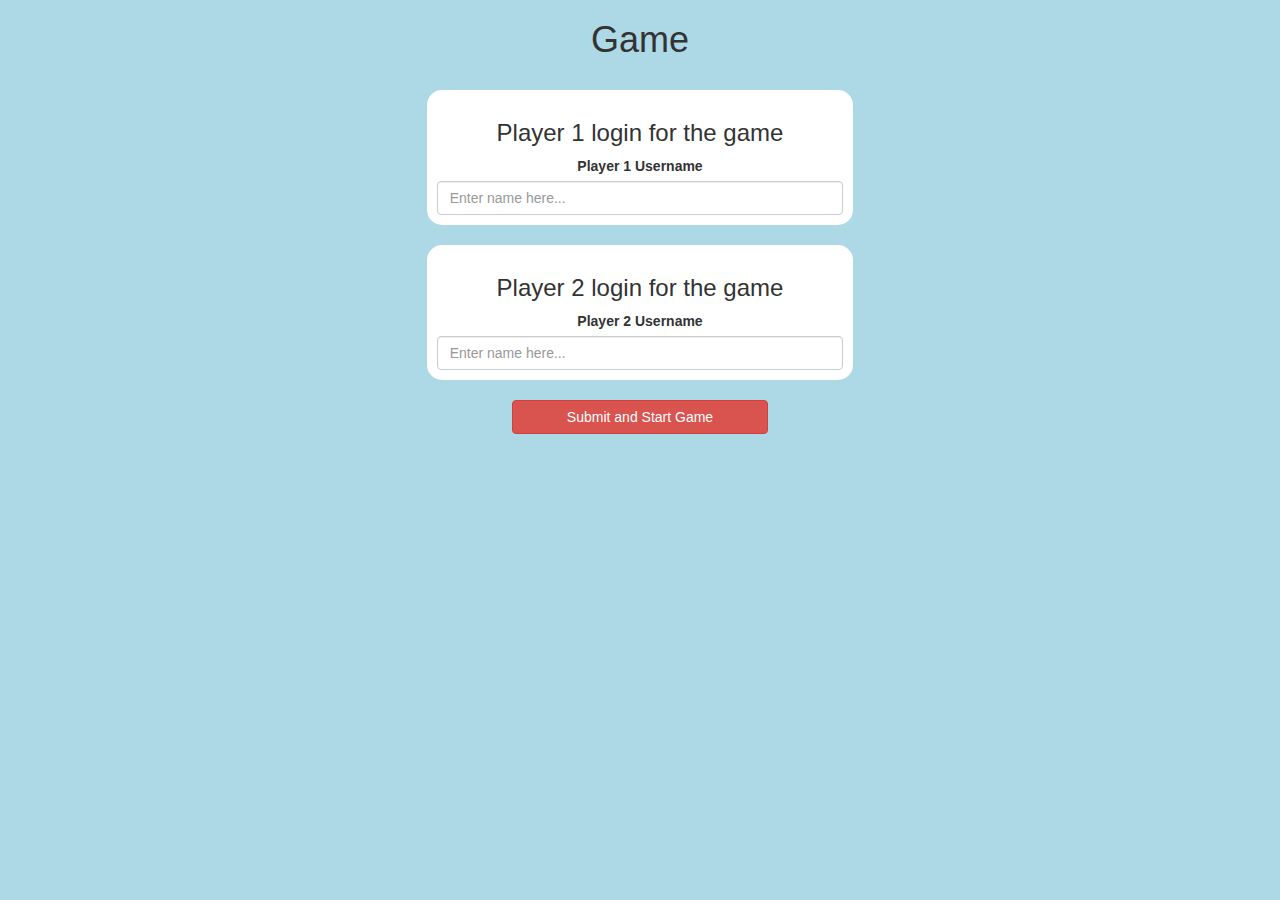
<file: index.html>
<!DOCTYPE html>
<html>
<head>
	<title>Guess The Word</title>

<meta name="viewport" content="width=device-width, initial-scale=1">
<link rel="stylesheet" href="https://maxcdn.bootstrapcdn.com/bootstrap/3.4.0/css/bootstrap.min.css">
<script src="https://ajax.googleapis.com/ajax/libs/jquery/3.4.1/jquery.min.js"></script>
<script src="https://maxcdn.bootstrapcdn.com/bootstrap/3.4.0/js/bootstrap.min.js"></script>

<link rel="stylesheet" type="text/css" href="game.css">

<script src="game_login.js"></script>
</head>
<body>
	<center>
<h1>Game</h1>
<br>
<div class="login_div1 col-lg-4 col-md-6 col-sm-8 col-xs-11">
	<h3>Player 1 login for the game</h3>
	<label>Player 1 Username</label>
	<input type="text" class="form-control" id="player1_name_input" placeholder="Enter name here...">
</div>
<br>
<div class="login_div2 col-lg-4 col-md-6 col-sm-8 col-xs-11">
	<h3>Player 2 login for the game</h3>
	<label>Player 2 Username</label>
	<input type="text" class="form-control" id="player2_name_input" placeholder="Enter name here...">
</div>
<br>
<button class="btn btn-danger" style="width: 20%" onclick="addUser()">Submit and Start Game</button>
</center>
</body>
</html>
</file>
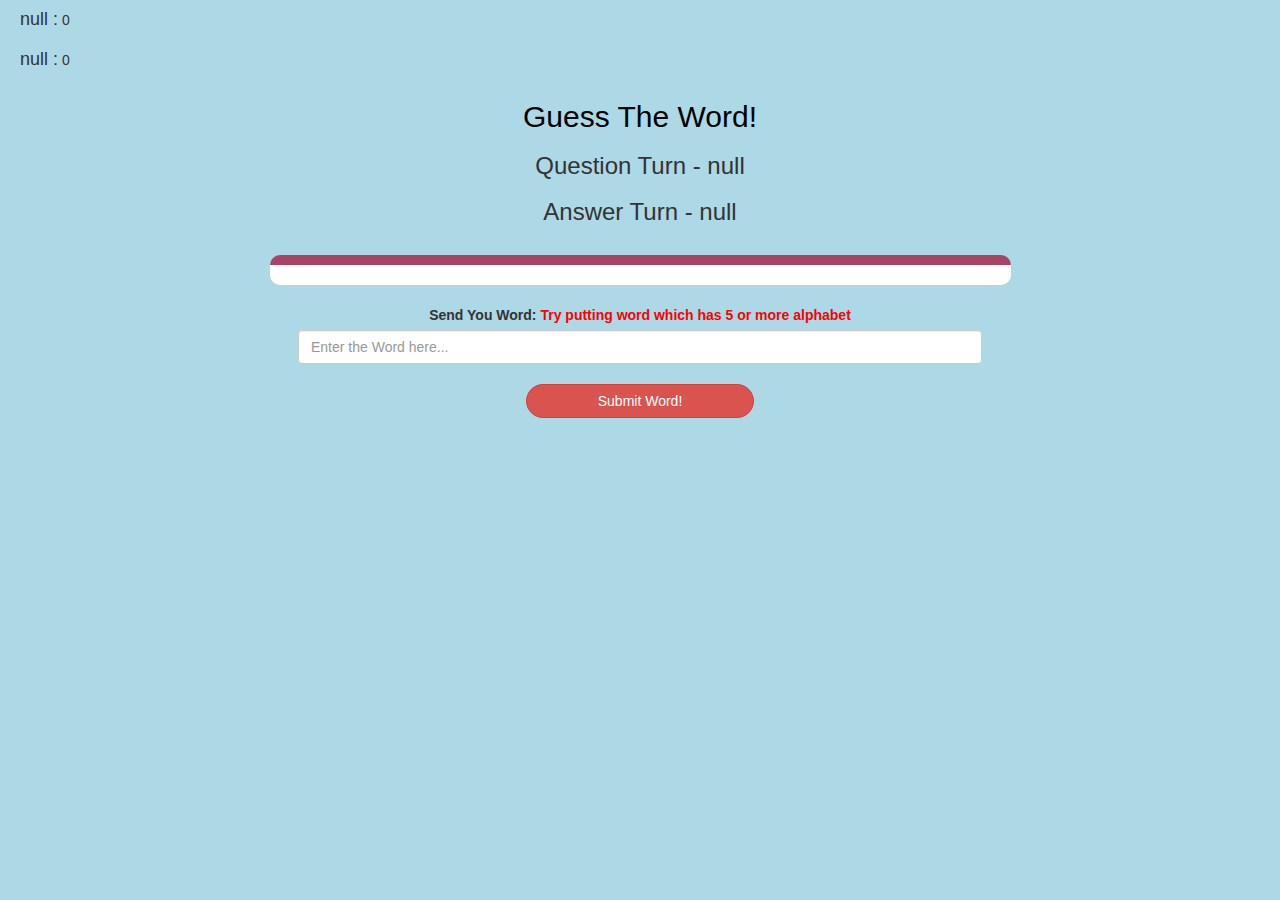
<file: game_page.html>
<!DOCTYPE html>
<html>
	<head> 
		<title>Guess The Word</title> 
		<meta name="viewport" 
		content="width=device-width, initial-scale=1">
		 <link rel="stylesheet" href="https://maxcdn.bootstrapcdn.com/bootstrap/3.4.0/css/bootstrap.min.css"> 
		 <script src="https://ajax.googleapis.com/ajax/libs/jquery/3.4.1/jquery.min.js"></script> 
		 <script src="https://maxcdn.bootstrapcdn.com/bootstrap/3.4.0/js/bootstrap.min.js"></script> 
		 <link rel="stylesheet" type="text/css" href="game.css"> </head>
<body>
	<h4 id="player1_name">Player1</h4> <span id="player1_score"></span> 
	<br>
	 <h4 id="player2_name">Player2</h4> <span id="player2_score"></span>
<div class="container">
	<center>
		<h2 style="color: rgb(0, 0, 0);">Guess The Word!</h2>
<h3 id="player_question"></h3>
<h3 id="player_answer"></h3>
		<br>
		<div id="output"></div>
		<br>
		<label>Send You Word: <b style="color: red">Try putting word which has 5 or more alphabet</b></label>
<input id="word" placeholder="Enter the Word here..." type="text" class="form-control">
		<br>
<button onclick="send()" style="width: 20%; border-radius: 50px" class="btn btn-danger">Submit Word!</button>
	</center>
</div>

<script src="game_page.js"></script>
</body>
</html>
</file>
<file: game.css>
body
{
	background: lightblue;
}

	.login_div1 , .login_div2
	{
		background: white;
		padding: 10px;
		float: none;
		border-radius: 15px;
	}


#player1_name , #player2_name
{
	display: inline-block;
	margin-left: 20px;
}
#word
{
	width: 60%;
}
#word_display
{
	letter-spacing: 5px;
}
#output
{
background: white;
border-radius: 10px;
border-top: 10px solid #AA4465;
padding: 10px;
float: none;
width: 65%;
text-align: center;
}
</file>
